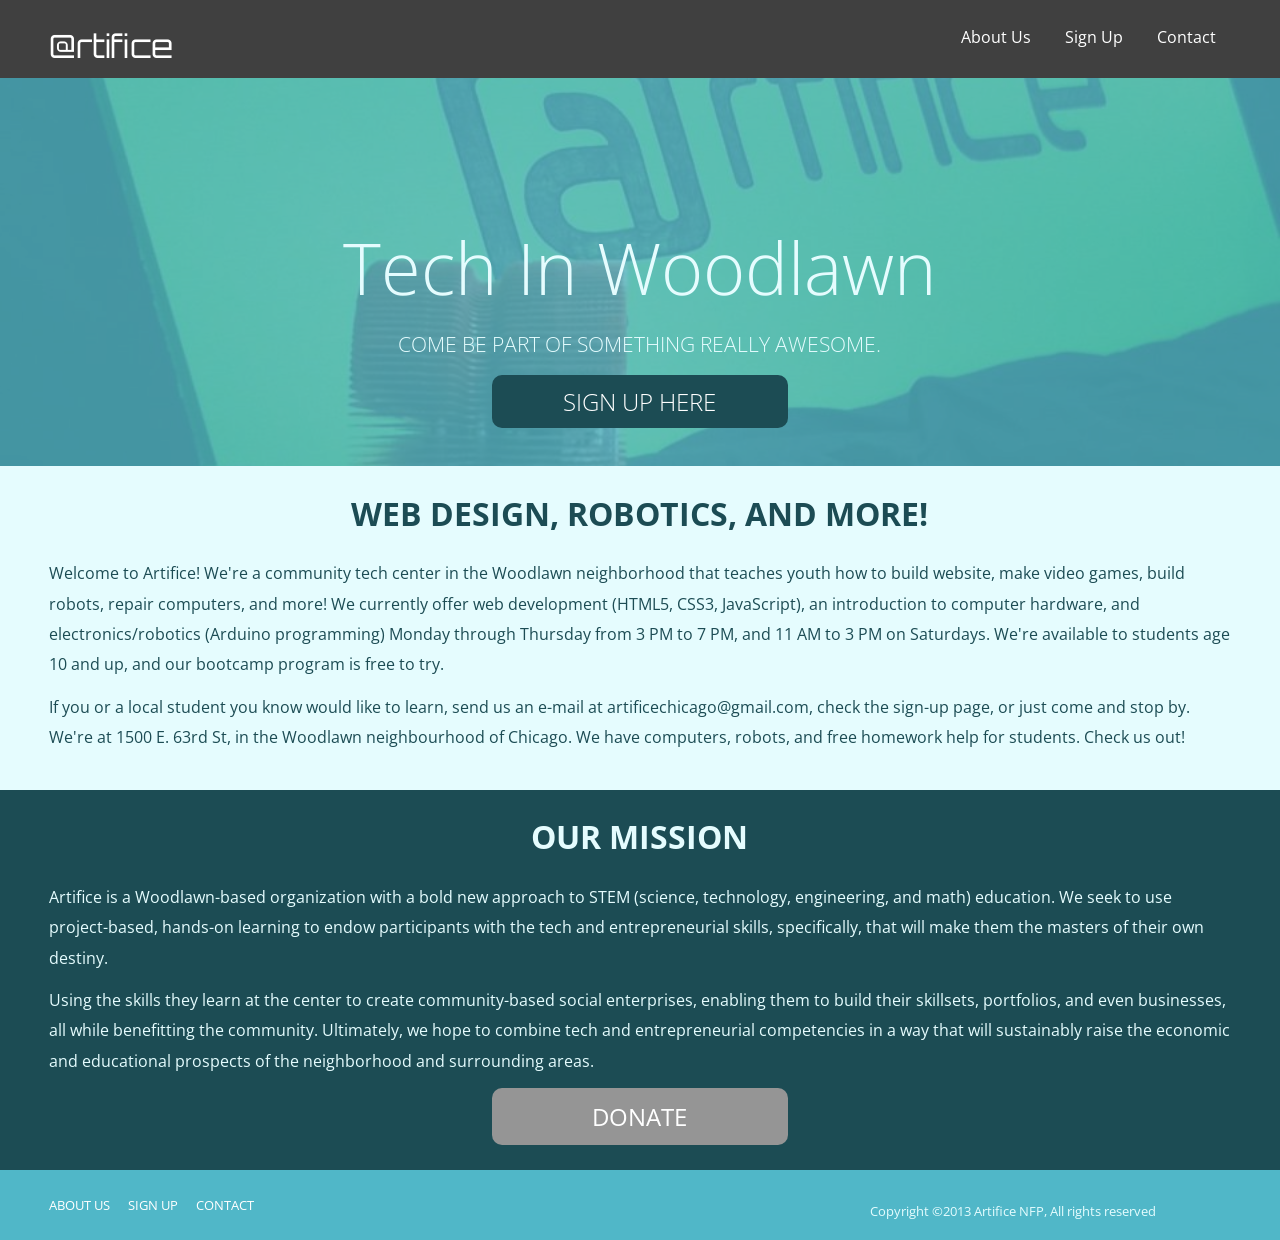
<file: website/index.html>
<!DOCTYPE html>
<html lang="en">
<head>
	<meta charset="utf-8">
	<meta http-equiv="X-UA-Compatible" content="IE=edge,chrome=1">
	<title>Artifice</title>
	<meta name="description" content="Artifice is a Woodlawn-based organization where students who would like to learn science, technology, engineering, and math.">
	<meta name="HandheldFriendly" content="True">
    <meta name="viewport" content="initial-scale = 1.0">
    <meta name="apple-mobile-web-app-capable" content="yes">
    <meta name="apple-mobile-web-app-status-bar-style" content="black">
	<link rel="stylesheet" href="css/style.css">
	<script src="js/modernizr.min.js"></script>
</head>
<body>
<div class="wrap">
	<div class="color">
	<header>
		<div class="center">
			<div class="row">
					<div class="fg12">
						<h1><a href="/">@rtifice</a></h1>
						<a href="#"><span class="icon-menu"></span></a>
					<div class="nav">
						<ul>
							<li><a href="about-us.html">About Us</a></li>
							<li><a href="sign-up.html">Sign Up</a></li>
							<li><a href="contact.html">Contact</a></li>
						</ul>
					</div>
					<div class="clearfix"></div>
				</div>
					<div class="clearfix"></div>
			</div>
		</div>
	</header>

<section class="hero">
		<div class="center">
			<div class="row">
				<div class="fg12">
				<h1>Tech In Woodlawn</h1>
				<h2>Come be part of something really awesome.</h2>
				<a href="sign-up.html" class="button">Sign Up Here</a>
				</div>
				<div class="clearfix"></div>
			</div>
		</div>
	</section>
	</div>
</div>

<section class="about">
        <div class="center">
                <div class="row">
                        <div class="fg12">

                                <h2>Web Design, Robotics, and More!</h2>
                                <p>Welcome to Artifice!  We're a community tech center in the Woodlawn neighborhood that teaches youth how to build website, make video games, build robots, repair computers, and more!  We currently offer web development (HTML5, CSS3, JavaScript), an introduction to computer hardware, and electronics/robotics (Arduino programming) Monday through Thursday from 3 PM to 7 PM, and 11 AM to 3 PM on Saturdays.  We're available to students age 10 and up, and our bootcamp program is free to try.</p>
                                        <p>If you or a local student you know would like to learn, send us an e-mail at artificechicago@gmail.com, check the sign-up page, or just come and stop by. We're at 1500 E. 63rd St, in the Woodlawn neighbourhood of Chicago. We have computers, robots, and free homework help for students. Check us out!</p>
                        </div>
                        <div class="clearfix"></div>
                </div>
        </div>
</section>


<section class="mission">
	<div class="center">
		<div class="row">
			<div class="fg12">

				<h2>Our Mission</h2>
					<p>Artifice is a Woodlawn-based organization with a bold new approach to STEM (science, technology, engineering, and math) education. We seek to use project-based, hands-on learning to endow participants with the tech and entrepreneurial skills, specifically, that will make them the masters of their own destiny.</p>
					<p>Using the skills they learn at the center to create community-based social enterprises, enabling them to build their skillsets, portfolios, and even businesses, all while benefitting the community. Ultimately, we hope to combine tech and entrepreneurial competencies in a way that will sustainably raise the economic and educational prospects of the neighborhood and surrounding areas.</p>
					<a class="alt-button" href="donate.html">Donate</a>

			</div>
			<div class="clearfix"></div>
		</div>
	</div>
</section>

<footer>
	<div class="center">
		<div class="row">
			<div class="fg8 nav">
				<ul>
					<li><a href="about-us.html">About Us</a></li>
							<li><a href="sign-up.html">Sign Up</a></li>
							<li><a href="contact.html">Contact</a></li>
				</ul>
			</div>
			<div class="fg4">
				<p>Copyright ©2013 Artifice NFP, All rights reserved</p>
			</div>
			<div class="clearfix"></div>
		</div>
	</div>
</footer>

	<script src="//ajax.googleapis.com/ajax/libs/jquery/1.10.2/jquery.min.js"></script>
	<script type="text/javascript" src="js/scripts.js"></script>
</body>
</html>
</html>
</file>
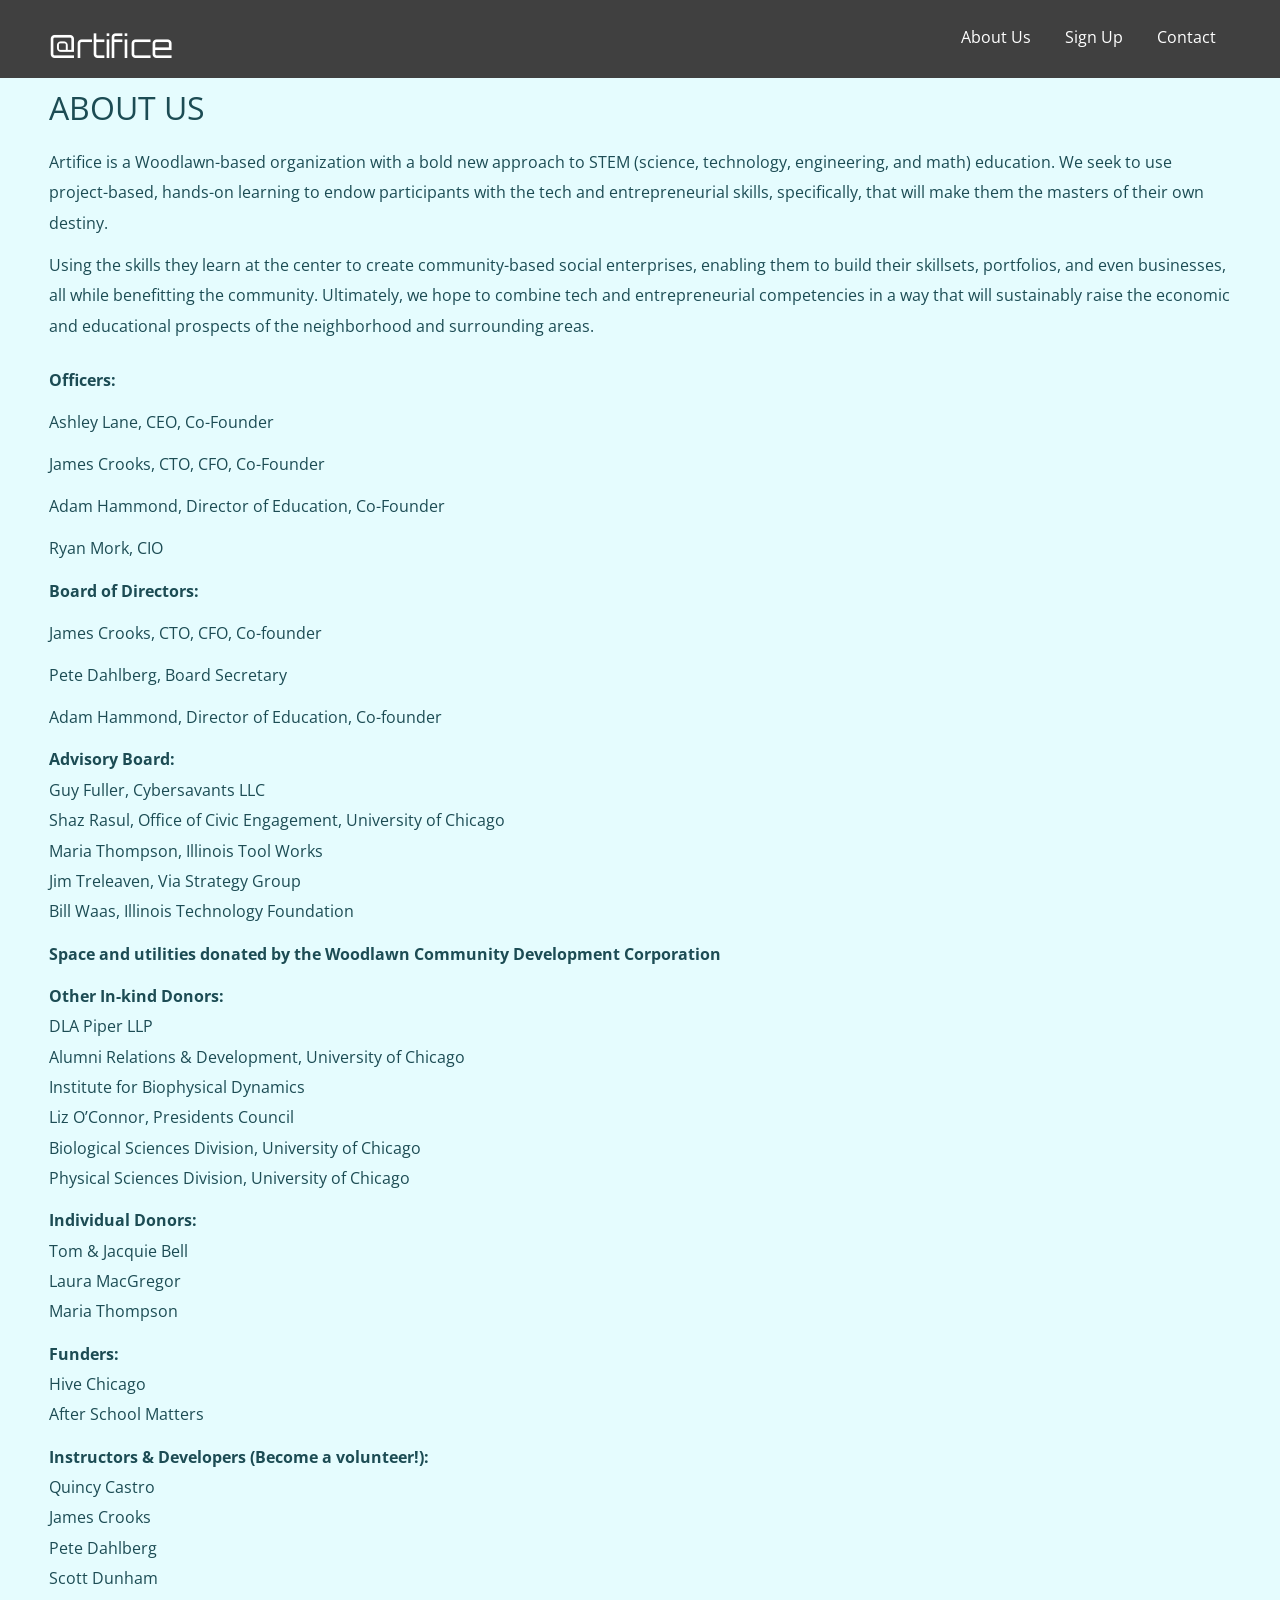
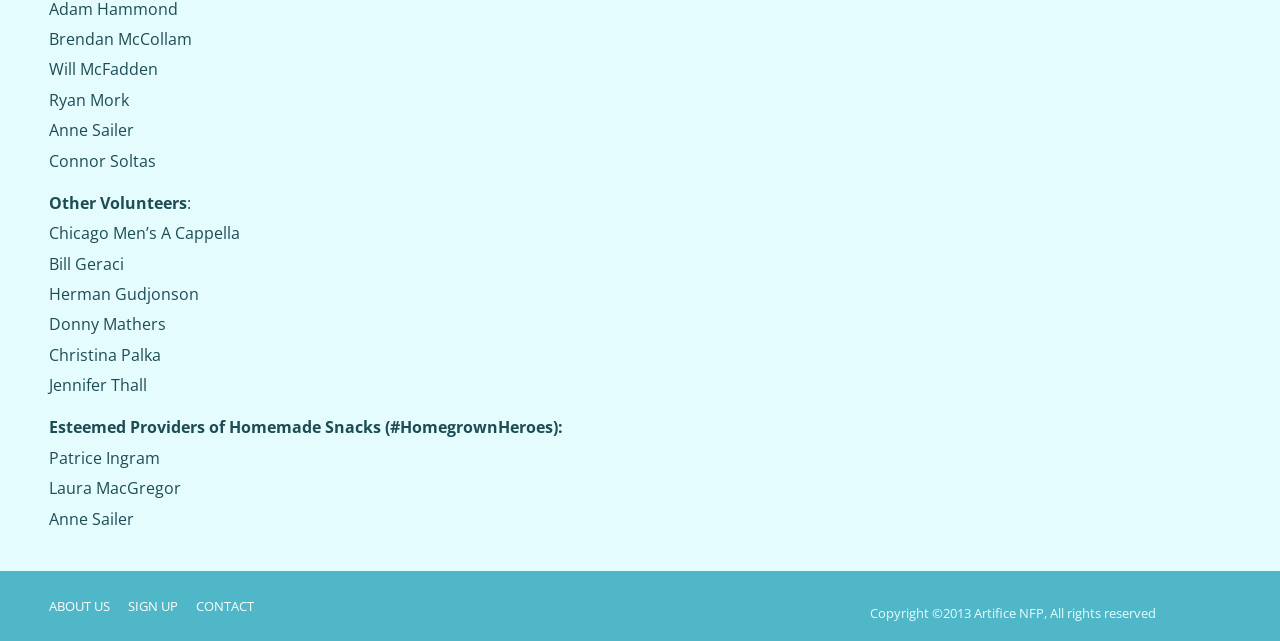
<file: website/about-us.html>
<!DOCTYPE html>
<html lang="en">
<head>
	<meta charset="utf-8">
	<meta http-equiv="X-UA-Compatible" content="IE=edge,chrome=1">
	<title>Artifice</title>
	<meta name="description" content="Artifice is a Woodlawn-based organization where students who would like to learn science, technology, engineering, and math.">
	<meta name="HandheldFriendly" content="True">
    <meta name="viewport" content="initial-scale = 1.0">
    <meta name="apple-mobile-web-app-capable" content="yes">
    <meta name="apple-mobile-web-app-status-bar-style" content="black">
	<link rel="stylesheet" href="css/style.css">
	<script src="js/modernizr.min.js"></script>
</head>
<body>
	<header>
		<div class="center">
			<div class="row">
					<div class="fg12">
						<h1><a href="/">@rtifice</a></h1>
						<a href="#"><span class="icon-menu"></span></a>
					<div class="nav">
						<ul>
							<li><a href="about-us.html">About Us</a></li>
							<li><a href="sign-up.html">Sign Up</a></li>
							<li><a href="contact.html">Contact</a></li>
						</ul>
					</div>
					<div class="clearfix"></div>
				</div>
					<div class="clearfix"></div>
			</div>
		</div>
	</header>
<section class="internal">
	<div class="center">
		<div class="row">
			<div class="fg12">
				<h1>About Us</h1>
					<p>Artifice is a Woodlawn-based organization with a bold new approach to STEM (science, technology, engineering, and math) education. We seek to use project-based, hands-on learning to endow participants with the tech and entrepreneurial skills, specifically, that will make them the masters of their own destiny.</p>
					<p>Using the skills they learn at the center to create community-based social enterprises, enabling them to build their skillsets, portfolios, and even businesses, all while benefitting the community. Ultimately, we hope to combine tech and entrepreneurial competencies in a way that will sustainably raise the economic and educational prospects of the neighborhood and surrounding areas.</p>
			</div>
			<div class="fg12">
			  <p><strong>Officers:</strong></p>
			  <p>Ashley Lane, CEO, Co-Founder</p>
			  <p>James Crooks, CTO, CFO, Co-Founder</p>
			  <p>Adam Hammond, Director of Education, Co-Founder</p>
			  <p>Ryan Mork, CIO</p>

			  <p><strong>Board of Directors:</strong></p>
			  <p>James Crooks, CTO, CFO, Co-founder</p>
			  <p>Pete Dahlberg, Board Secretary</p>
			  <p>Adam Hammond, Director of Education, Co-founder</p>

			  <p><strong>Advisory Board:</strong><br />
			    Guy Fuller, Cybersavants LLC<br />
			    Shaz Rasul, Office of Civic Engagement, University of Chicago <br />
			    Maria Thompson, Illinois Tool Works<br />
			    Jim Treleaven, Via Strategy Group<br />
			    Bill Waas, Illinois Technology Foundation</p>

			  <p><strong>Space and utilities donated by the Woodlawn Community Development Corporation</strong></p>
			  <p><strong>Other In-kind Donors:</strong><br />
			    DLA Piper LLP<br />
			    Alumni Relations & Development, University of Chicago<br />
			    Institute for Biophysical Dynamics<br />
			    Liz O’Connor, Presidents Council<br />
			    Biological Sciences Division, University of Chicago<br />
			    Physical Sciences Division, University of Chicago</p>
			  <p><strong>Individual Donors:</strong><br />
			    Tom & Jacquie Bell<br />
			    Laura MacGregor<br />
			    Maria Thompson</p>
			  <p><strong>Funders:</strong><br />
			    Hive Chicago<br />
			    After School Matters<br />
			    </p>
			  <p><strong>Instructors & Developers (Become a volunteer!):</strong><br />
			    Quincy Castro<br />
			    James Crooks<br />
			    Pete Dahlberg<br />
			    Scott Dunham<br />
			    Adam Hammond<br />
			    Brendan McCollam<br />
			    Will McFadden<br />
			    Ryan Mork<br />
			    Anne Sailer<br />
			    Connor Soltas<br />
			  <p><strong>Other Volunteers</strong>:<br />
			    Chicago Men’s A Cappella <br />
			    Bill Geraci<br />
			    Herman Gudjonson<br />
			    Donny Mathers<br />
			    Christina Palka<br />
			    Jennifer Thall</p>
			  <p><strong>Esteemed Providers of Homemade Snacks (#HomegrownHeroes):</strong><br />
			    Patrice Ingram<br />
			    Laura MacGregor<br />
			    Anne Sailer</p>
			</div>
			<div class="clearfix"></div>
		</div>
	</div>
</section>

<footer>
	<div class="center">
		<div class="row">
			<div class="fg8   nav">
				<ul>
					<li><a href="about-us.html">About Us</a></li>
							<li><a href="sign-up.html">Sign Up</a></li>
							<li><a href="contact.html">Contact</a></li>
				</ul>
			</div>
			<div class="fg4">
				<p>Copyright ©2013 Artifice NFP, All rights reserved</p>
			</div>
			<div class="clearfix"></div>
		</div>
	</div>
</footer>

	<script src="//ajax.googleapis.com/ajax/libs/jquery/1.10.2/jquery.min.js"></script>
	<script type="text/javascript" src="js/scripts.js"></script>
</body>
</html>
</html>
</file>
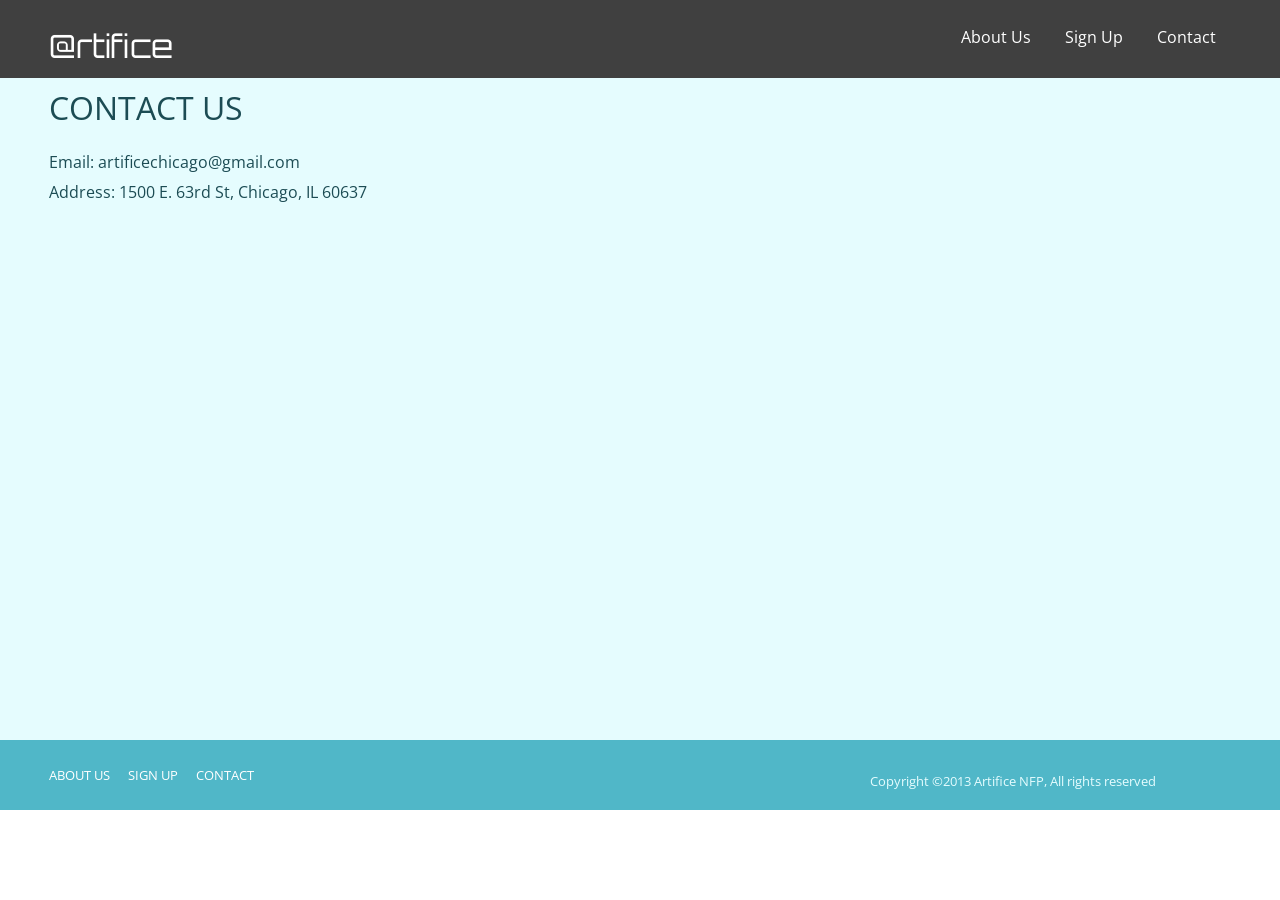
<file: website/contact.html>
<!DOCTYPE html>
<html lang="en">
<head>
	<meta charset="utf-8">
	<meta http-equiv="X-UA-Compatible" content="IE=edge,chrome=1">
	<title>Artifice</title>
	<meta name="description" content="Artifice is a Woodlawn-based organization where students who would like to learn science, technology, engineering, and math.">
	<meta name="HandheldFriendly" content="True">
    <meta name="viewport" content="initial-scale = 1.0">
    <meta name="apple-mobile-web-app-capable" content="yes">
    <meta name="apple-mobile-web-app-status-bar-style" content="black">
	<link rel="stylesheet" href="css/style.css">
	<script src="js/modernizr.min.js"></script>
</head>
<body>
	<header>
		<div class="center">
			<div class="row">
					<div class="fg12">
						<h1><a href="/">@rtifice</a></h1>
						<a href="#"><span class="icon-menu"></span></a>
					<div class="nav">
						<ul>
							<li><a href="about-us.html">About Us</a></li>
							<li><a href="sign-up.html">Sign Up</a></li>
							<li><a href="contact.html">Contact</a></li>
						</ul>
					</div>
					<div class="clearfix"></div>
				</div>
					<div class="clearfix"></div>
			</div>
		</div>
	</header>
<section class="internal">
	<div class="center">
		<div class="row">
			<div class="fg12">
				<h1>Contact Us</h1>
					<p>
					  Email: artificechicago@gmail.com<br />
					  Address: 1500 E. 63rd St, Chicago, IL 60637
					</p>
			</div>
			<div class="clearfix"></div>
		</div>
	</div>
</section>

<footer>
	<div class="center">
		<div class="row">
			<div class="fg8   nav">
				<ul>
					<li><a href="about-us.html">About Us</a></li>
							<li><a href="sign-up.html">Sign Up</a></li>
							<li><a href="contact.html">Contact</a></li>
				</ul>
			</div>
			<div class="fg4">
				<p>Copyright ©2013 Artifice NFP, All rights reserved</p>
			</div>
			<div class="clearfix"></div>
		</div>
	</div>
</footer>

	<script src="//ajax.googleapis.com/ajax/libs/jquery/1.10.2/jquery.min.js"></script>
	<script type="text/javascript" src="js/scripts.js"></script>
</body>
</html>
</html>
</file>
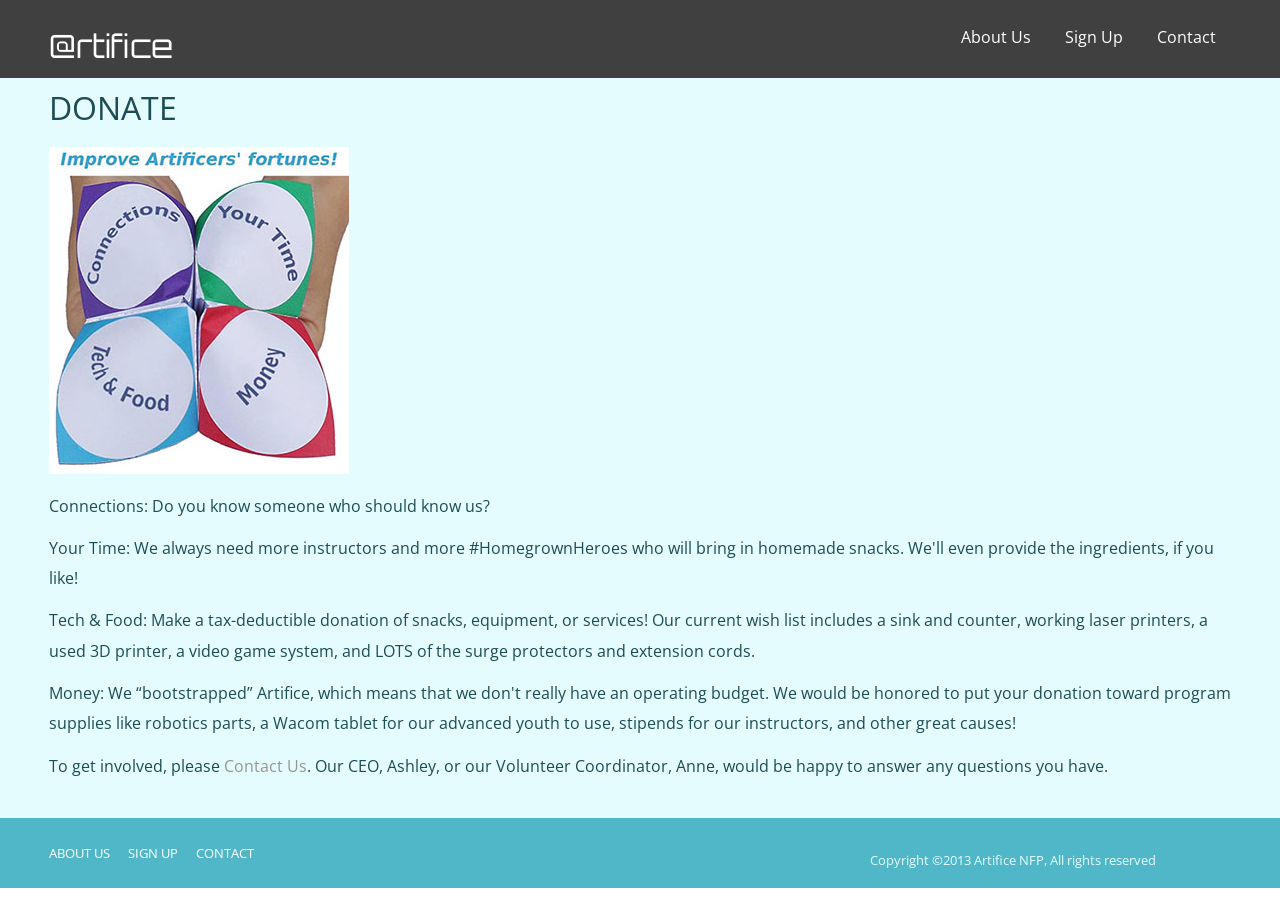
<file: website/donate.html>
<!DOCTYPE html>
<html lang="en">
<head>
	<meta charset="utf-8">
	<meta http-equiv="X-UA-Compatible" content="IE=edge,chrome=1">
	<title>Artifice</title>
	<meta name="description" content="Artifice is a Woodlawn-based organization where students who would like to learn science, technology, engineering, and math.">
	<meta name="HandheldFriendly" content="True">
    <meta name="viewport" content="initial-scale = 1.0">
    <meta name="apple-mobile-web-app-capable" content="yes">
    <meta name="apple-mobile-web-app-status-bar-style" content="black">
	<link rel="stylesheet" href="css/style.css">
	<script src="js/modernizr.min.js"></script>
</head>
<body>
	<header>
		<div class="center">
			<div class="row">
					<div class="fg12">
						<h1><a href="/">@rtifice</a></h1>
						<a href="#"><span class="icon-menu"></span></a>
					<div class="nav">
						<ul>
							<li><a href="about-us.html">About Us</a></li>
							<li><a href="sign-up.html">Sign Up</a></li>
							<li><a href="contact.html">Contact</a></li>
						</ul>
					</div>
					<div class="clearfix"></div>
				</div>
					<div class="clearfix"></div>
			</div>
		</div>
	</header>
<section class="internal">
	<div class="center">
		<div class="row">
			<div class="fg12">
				<h1>Donate</h1>
				<img class="imgcenter" src="imgs/donate.jpg" alt="" />
					<p>Connections:  Do you know someone who should know us?</p>

<p>Your Time:  We always need more instructors and more #HomegrownHeroes who will bring in homemade snacks. We'll even provide the ingredients, if you like!</p>

<p>Tech & Food:  Make a tax-deductible donation of snacks, equipment, or services! Our current wish list includes a sink and counter, working laser printers, a used 3D printer, a video game system, and LOTS of the surge protectors and extension cords.</p>

<p>Money:  We “bootstrapped” Artifice, which means that we don't really have an operating budget. We would be honored to put your donation toward program supplies like robotics parts, a Wacom tablet for our advanced youth to use, stipends for our instructors, and other great causes!</p>

<p>To get involved, please <a href="contact.html">Contact Us</a>. Our CEO, Ashley, or our Volunteer Coordinator, Anne, would be happy to answer any questions you have.</p>
			</div>
			<div class="clearfix"></div>
		</div>
	</div>
</section>

<footer>
	<div class="center">
		<div class="row">
			<div class="fg8   nav">
				<ul>
					<li><a href="about-us.html">About Us</a></li>
							<li><a href="sign-up.html">Sign Up</a></li>
							<li><a href="contact.html">Contact</a></li>
				</ul>
			</div>
			<div class="fg4">
				<p>Copyright ©2013 Artifice NFP, All rights reserved</p>
			</div>
			<div class="clearfix"></div>
		</div>
	</div>
</footer>

	<script src="//ajax.googleapis.com/ajax/libs/jquery/1.10.2/jquery.min.js"></script>
	<script type="text/javascript" src="js/scripts.js"></script>
</body>
</html>
</html>
</file>
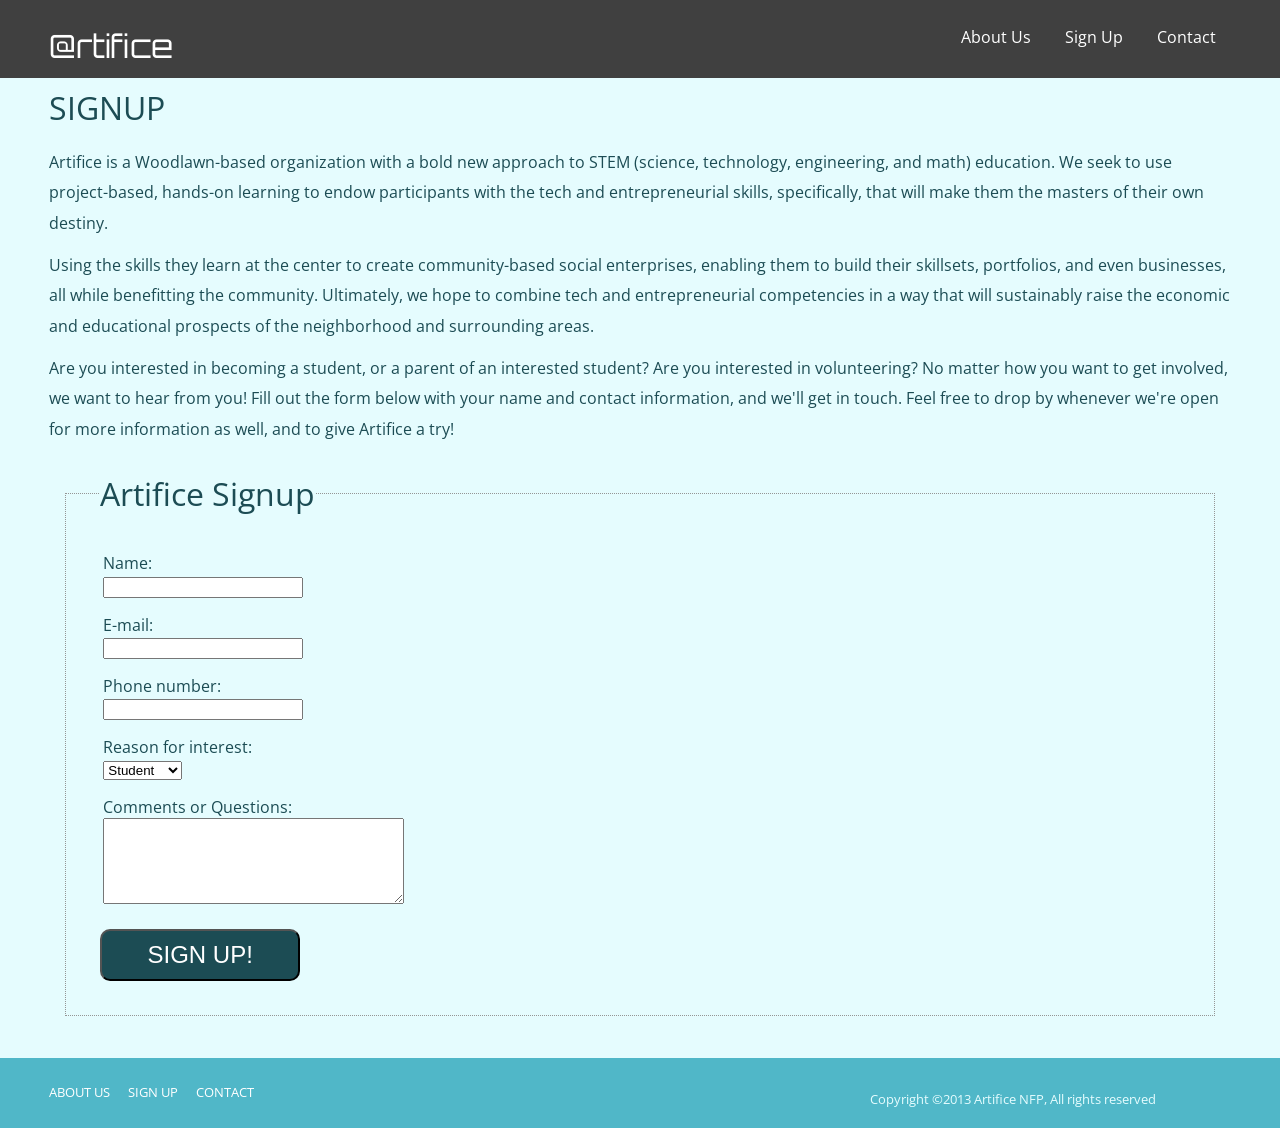
<file: website/sign-up.html>
<!DOCTYPE html>
<html lang="en">
<head>
	<meta charset="utf-8">
	<meta http-equiv="X-UA-Compatible" content="IE=edge,chrome=1">
	<title>Artifice</title>
	<meta name="description" content="Artifice is a Woodlawn-based organization where students who would like to learn science, technology, engineering, and math.">
	<meta name="HandheldFriendly" content="True">
    <meta name="viewport" content="initial-scale = 1.0">
    <meta name="apple-mobile-web-app-capable" content="yes">
    <meta name="apple-mobile-web-app-status-bar-style" content="black">
	<link rel="stylesheet" href="css/style.css">
	<script src="js/modernizr.min.js"></script>
</head>
<body>
	<header>
		<div class="center">
			<div class="row">
					<div class="fg12">
						<h1><a href="/">@rtifice</a></h1>
						<a href="#"><span class="icon-menu"></span></a>
					<div class="nav">
						<ul>
							<li><a href="about-us.html">About Us</a></li>
							<li><a href="sign-up.html">Sign Up</a></li>
							<li><a href="contact.html">Contact</a></li>
						</ul>
					</div>
					<div class="clearfix"></div>
				</div>
					<div class="clearfix"></div>
			</div>
		</div>
	</header>
<section class="internal">
	<div class="center">
		<div class="row">
			<div class="fg12">
				<h1>Signup</h1>
					<p>Artifice is a Woodlawn-based organization with a bold new approach to STEM (science, technology, engineering, and math) education. We seek to use project-based, hands-on learning to endow participants with the tech and entrepreneurial skills, specifically, that will make them the masters of their own destiny.</p>
					<p>Using the skills they learn at the center to create community-based social enterprises, enabling them to build their skillsets, portfolios, and even businesses, all while benefitting the community. Ultimately, we hope to combine tech and entrepreneurial competencies in a way that will sustainably raise the economic and educational prospects of the neighborhood and surrounding areas.</p>
				<p>Are you interested in becoming a student, or a parent of an interested student?  Are you interested in volunteering?  No matter how you want to get involved, we want to hear from you!  Fill out the form below with your name and contact information, and we'll get in touch.  Feel free to drop by whenever we're open for more information as well, and to give Artifice a try!</p>
					<form id="signup_form" method="post">
					  <fieldset>
							<legend>Artifice Signup</legend>
					    <ul>
					      <li>
						<label for="firstlast">Name:</label> <br />
						<input type="text" name="name" id="firstlast" class="textinput" required>
					      </li>
					      <li>
						<label for="email">E-mail:</label><br />
						<input type="email" name="email" id="email" class="textinput">
					      </li>
					      <li>
						<label for="phone">Phone number:</label><br />
						<input type="tel" name="tel" id="tel" class="textinput">
					      </li>
					      <li>
						<label for="type">Reason for interest:</label> <br />
						<select name="type">
						  <option value="student">Student</option>
						  <option value="parent">Parent</option>
						  <option value="volunteer">Volunteer</option>
						  <option value="donor">Donor</option>
						  <option value="other">Other</option>
						</select>
					      </li>
					      <li>
						<label for="comment">Comments or Questions:</label> <br />
						<textarea id="comment" name="comment" rows="5" cols="35"></textarea>
					      </li>
					    </ul>
					      <div class="wrapper">
						<input id="signup_button" type="submit" value="Sign Up!" class="submit" onclick="alert('Thanks for signing up!  We\'ll contact you as soon as possible!')">
					      </div>
					  </fieldset>
					</form>
			</div>
			<div class="clearfix"></div>
		</div>
	</div>
</section>

<footer>
	<div class="center">
		<div class="row">
			<div class="fg8   nav">
				<ul>
					<li><a href="about-us.html">About Us</a></li>
							<li><a href="sign-up.html">Sign Up</a></li>
							<li><a href="contact.html">Contact</a></li>
				</ul>
			</div>
			<div class="fg4">
				<p>Copyright ©2013 Artifice NFP, All rights reserved</p>
			</div>
			<div class="clearfix"></div>
		</div>
	</div>
</footer>

	<script src="//ajax.googleapis.com/ajax/libs/jquery/1.10.2/jquery.min.js"></script>
	<script type="text/javascript" src="js/scripts.js"></script>
</body>
</html>
</html>
</file>
<file: website/css/style.css>
@charset "UTF-8";
/* @group Reset */
/* 
html5doctor.com Reset Stylesheet
v1.6.1
Last Updated: 2010-09-17
Author: Richard Clark - http://richclarkdesign.com 
Twitter: @rich_clark

More info: http://html5doctor.com/html-5-reset-stylesheet/
*/
@import url(http://fonts.googleapis.com/css?family=Orbitron);
@import url(http://fonts.googleapis.com/css?family=Open+Sans:400,300,700);
html, body, div, span, object, iframe,
h1, h2, h3, h4, h5, h6, p, blockquote, pre,
abbr, address, cite, code,
del, dfn, em, img, ins, kbd, q, samp,
small, strong, sub, sup, var,
b, i,
dl, dt, dd, ol, ul, li,
fieldset, form, label, legend,
table, caption, tbody, tfoot, thead, tr, th, td,
article, aside, canvas, details, figcaption, figure,
footer, header, hgroup, menu, nav, section, summary,
time, mark, audio, video {
  margin: 0;
  padding: 0;
  border: 0;
  outline: 0;
  font-size: 100%;
  vertical-align: baseline;
  background: transparent; }

*, *:before, *:after {
  -moz-box-sizing: border-box;
  -webkit-box-sizing: border-box;
  box-sizing: border-box; }

body {
  line-height: 1; }

article, aside, details, figcaption, figure,
footer, header, hgroup, menu, nav, section {
  display: block; }

nav ul {
  list-style: none; }

blockquote, q {
  quotes: none; }

blockquote:before, blockquote:after,
q:before, q:after {
  content: '';
  content: none; }

a {
  margin: 0;
  padding: 0;
  font-size: 100%;
  vertical-align: baseline;
  background: transparent; }

/* change colours to suit your needs */
ins {
  background-color: #ff9;
  color: #000;
  text-decoration: none; }

/* change colours to suit your needs */
mark {
  background-color: #ff9;
  color: #000;
  font-style: italic;
  font-weight: bold; }

del {
  text-decoration: line-through; }

abbr[title], dfn[title] {
  border-bottom: 1px dotted;
  cursor: help; }

table {
  border-collapse: collapse;
  border-spacing: 0; }

/* change border colour to suit your needs */
hr {
  display: block;
  height: 1px;
  border: 0;
  border-top: 1px solid #cccccc;
  margin: 1em 0;
  padding: 0; }

input, select {
  vertical-align: middle; }

/* @end */
.center {
  max-width: 80em;
  margin: 0 auto;
  position: relative; }

.row {
  margin: 0 .5em;
  padding: 2% 1em 0;
  overflow: hidden;
  height: 1%;
  *zoom: 1;
  min-height: 1%; }

.clearfix {
  height: 0;
  clear: both;
  display: block;
  overflow: hidden;
  visibility: hidden;
  width: 0;
  height: 0; }

/* ======================================= 
   columns w/ margin
   ======================================= */
.fg1, .fg2, .fg3, .fg4, .fg5, .fg6, .fg7, .fg8, .fg9, .fg10, .fg11, .fg12 {
  margin: 0 2% 0;
  padding: 0;
  /* in case of IE7 it's better not to use a padding because of the box-model issue */
  float: left;
  position: relative; }

.fg12 {
  width: 96%; }

.fg11 {
  width: 87.66%; }

.fg10 {
  width: 79.33%; }

.fg9 {
  width: 71%; }

.fg8 {
  width: 62.66%; }

.fg7 {
  width: 54.33%; }

.fg6 {
  width: 46%; }

.fg5 {
  width: 37.66%; }

.fg4 {
  width: 29.33%; }

.fg3 {
  width: 21%; }

.fg2 {
  width: 12.66%; }

.fg1 {
  width: 4.33%; }

/* ======================================= 
   push w/ columns
   ======================================= */
.push12 {
  margin-left: 100%; }

.push11 {
  margin-left: 93.66%; }

.push10 {
  margin-left: 85.33%; }

.push9 {
  margin-left: 77%; }

.push8 {
  margin-left: 68.66%; }

.push7 {
  margin-left: 60.33%; }

.push6 {
  margin-left: 52%; }

.push5 {
  margin-left: 43.66%; }

.push4 {
  margin-left: 35.33%; }

.push3 {
  margin-left: 27%; }

.push2 {
  margin-left: 18.66%; }

.push1 {
  margin-left: 10.33%; }

/* ======================================= 
   columns w/o margin
   ======================================= */
.fg-no-gutter {
  padding: 0 3.5%;
  margin-top: 0;
  margin-bottom: 0; }

.fg-no-gutter > [class*="fg"] {
  margin: 0;
  padding: 0;
  float: left;
  position: relative; }

.fg-no-gutter img {
  max-width: 100%;
  max-height: 100%; }

.fg-no-gutter .fg12 {
  width: 100%; }

.fg-no-gutter .fg11 {
  width: 91.66%; }

.fg-no-gutter .fg10 {
  width: 83.33%; }

.fg-no-gutter .fg9 {
  width: 75%; }

.fg-no-gutter .fg8 {
  width: 66.66%; }

.fg-no-gutter .fg7 {
  width: 58.33%; }

.fg-no-gutter .fg6 {
  width: 50%; }

.fg-no-gutter .fg5 {
  width: 41.66%; }

.fg-no-gutter .fg4 {
  width: 33.33%; }

.fg-no-gutter .fg3 {
  width: 25%; }

.fg-no-gutter .fg2 {
  width: 16.66%; }

.fg-no-gutter .fg1 {
  width: 8.33%; }

/* ======================================= 
   push columns w/o margin
   ======================================= */
.fg-no-gutter .push12 {
  margin-left: 100%; }

.fg-no-gutter .push11 {
  margin-left: 91.66%; }

.fg-no-gutter .push10 {
  margin-left: 83.33%; }

.fg-no-gutter .push9 {
  margin-left: 75%; }

.fg-no-gutter .push8 {
  margin-left: 66.66%; }

.fg-no-gutter .push7 {
  margin-left: 58.33%; }

.fg-no-gutter .push6 {
  margin-left: 50%; }

.fg12 .push5 {
  margin-left: 41.66%; }

.fg-no-gutter .push4 {
  margin-left: 33.33%; }

.fg-no-gutter .push3 {
  margin-left: 25%; }

.fg-no-gutter .push2 {
  margin-left: 16.66%; }

.fg-no-gutter .push1 {
  margin-left: 8.33%; }

.fg-no-mobile {
  display: block !important; }

.fg-no-desktop {
  display: none !important; }

/* ======================================= 
   media queries
   ======================================= */
/* tablet size */
/* smartphone size */
@media screen and (max-width: 36.5em) {
  .row {
    padding: 0 1em;
    margin: 0; }

  .fg1, .fg2 {
    width: 46%;
    margin-bottom: 1em; }

  .fg3, .fg4, .fg5, .fg6, .fg7, .fg8, .fg9, .fg10, .fg11, .fg12 {
    margin: 0 2% 1em;
    padding: 0;
    width: 96%; }

  .fg-no-gutter > [class*="fg"] {
    width: 50%; }

  .fg-no-mobile {
    display: none !important; }

  .fg-no-desktop {
    display: block !important; } }
@font-face {
  font-family: 'fontello';
  src: url("../font/fontello.eot?81908835");
  src: url("../font/fontello.eot?81908835#iefix") format("embedded-opentype"), url("../font/fontello.woff?81908835") format("woff"), url("../font/fontello.ttf?81908835") format("truetype"), url("../font/fontello.svg?81908835#fontello") format("svg");
  font-weight: normal;
  font-style: normal; }
/* Chrome hack: SVG is rendered more smooth in Windozze. 100% magic, uncomment if you need it. */
/* Note, that will break hinting! In other OS-es font will be not as sharp as it could be */
/*
@media screen and (-webkit-min-device-pixel-ratio:0) {
  @font-face {
    font-family: 'fontello';
    src: url('../font/fontello.svg?81908835#fontello') format('svg');
  }
}
*/
[class^="icon-"]:before, [class*=" icon-"]:before {
  font-family: "fontello";
  font-style: normal;
  font-weight: normal;
  speak: none;
  display: inline-block;
  text-decoration: inherit;
  width: 1em;
  margin-right: .2em;
  text-align: center;
  /* opacity: .8; */
  /* For safety - reset parent styles, that can break glyph codes*/
  font-variant: normal;
  text-transform: none;
  /* fix buttons height, for twitter bootstrap */
  line-height: 1em;
  /* Animation center compensation - margins should be symmetric */
  /* remove if not needed */
  margin-left: .2em;
  /* you can be more comfortable with increased icons size */
  /* font-size: 120%; */
  /* Uncomment for 3D effect */
  /* text-shadow: 1px 1px 1px rgba(127, 127, 127, 0.3); */ }

.icon-menu:before {
  content: '\e800'; }

/* '' */
html {
  height: 100%; }

body {
  font: 1em "Open Sans", sans-serif; }

p {
  margin: 1% 0;
  line-height: 1.9em; }

a {
  color: #959595;
  text-decoration: none; }
  a:hover {
    color: #50b7c8; }

strong {
  font-weight: 700; }

.color {
  background: rgba(80, 183, 200, 0.8);
  min-height: 100%;
  padding-bottom: 3%; }

.rgt {
  float: right; }

.wrap {
  background: url("../imgs/artifice_photo.jpg") no-repeat center center fixed;
  -webkit-background-size: 100%;
  background-size: 100%;
  -webkit-background-size: cover;
  background-size: cover;
  height: 100%; }

h2 {
  text-align: center;
  text-transform: uppercase;
  font-size: 2em;
  margin-bottom: 2%; }

header {
  background: #404040;
  color: #e5fcfe;
  position: fixed;
  width: 100%;
  z-index: 1000;
  padding-bottom: 1%;
  margin-bottom: 25px; }
  header h1 {
    font: 2em "Orbitron", sans-serif;
    float: left; }
    header h1 a {
      color: white; }
    @media screen and (max-width: 36.5em) {
      header h1 {
        padding-top: 10px; } }
  header .icon-menu {
    display: none; }
  header .nav {
    float: right; }
    header .nav ul li {
      display: inline-block;
      list-style: none;
      padding: 0 15px; }
      header .nav ul li a {
        color: white;
        text-decoration: none; }
        header .nav ul li a:hover {
          color: #50b7c8; }
  @media (min-width: 585px) {
    header .nav {
      display: block !important; } }
  @media screen and (max-width: 36.5em) {
    header .icon-menu {
      display: block;
      float: right;
      color: white;
      padding-top: 10px; }
    header .nav {
      float: none;
      display: none;
      clear: both;
      width: 100%;
      text-align: center; }
      header .nav ul li {
        display: block;
        margin-top: 2%; } }

.hero {
  padding-top: 15%;
  color: #e5fcfe;
  text-align: center;
  font-weight: 300; }
  .hero h1 {
    font-size: 4.5em;
    margin-bottom: 1%;
    font-weight: 300; }
  .hero h2 {
    font-size: 1.3em;
    line-height: 1.7em;
    margin-bottom: 1%;
    font-weight: 300; }

.button, .submit {
  font-size: 1.5em;
  background: #1c4c54;
  border-radius: 10px;
  padding: 10px;
  display: block;
  width: 25%;
  margin: 0 auto;
  text-transform: uppercase;
  text-align: center;
  color: white; }

.submit {
  margin: 0; }

.alt-button {
  font-size: 1.5em;
  background: #959595;
  border-radius: 10px;
  padding: 1%;
  display: block;
  width: 25%;
  margin: 0 auto;
  text-transform: uppercase;
  text-align: center;
  color: white;
  display: block; }
  .alt-button:hover {
    color: #1c4c54; }
  @media screen and (max-width: 36.5em) {
    .alt-button {
      font-size: 1.2em; } }

.about, .internal {
  background: #e5fcfe;
  color: #1c4c54;
  padding-bottom: 2%; }

.mission {
  background: #1c4c54;
  color: #e5fcfe;
  padding-bottom: 2%; }

.internal {
  padding-top: 55px;
  min-height: 740px; }
  .internal h1 {
    text-align: left;
    font-size: 2em;
    line-height: 1.7em;
    margin-bottom: 1%;
    font-weight: 400;
    text-transform: uppercase; }
  .internal h2 {
    text-align: left; }

footer {
  background: #50b7c8;
  padding-bottom: 1%;
  color: #e5fcfe; }
  footer .nav {
    font-size: .8em;
    text-transform: uppercase; }
    footer .nav ul li {
      display: inline-block;
      list-style: none;
      padding-right: 15px; }
      footer .nav ul li a {
        color: white; }
        footer .nav ul li a:hover {
          color: #1946d6; }
  footer p {
    font-size: .8em; }

#signup_form {
  padding: 1em; }
  #signup_form fieldset {
    border: 1px dotted #959595;
    padding: 3%; }
  #signup_form legend {
    font-size: 2em; }
  #signup_form input {
    width: 50%;
    max-width: 200px; }
  #signup_form ul {
    list-style-type: none;
    padding: 0.2em; }
    #signup_form ul li {
      clear: both;
      margin-bottom: 1em; }

#comment {
  font-family: "Times New Roman", serif; }
</file>
